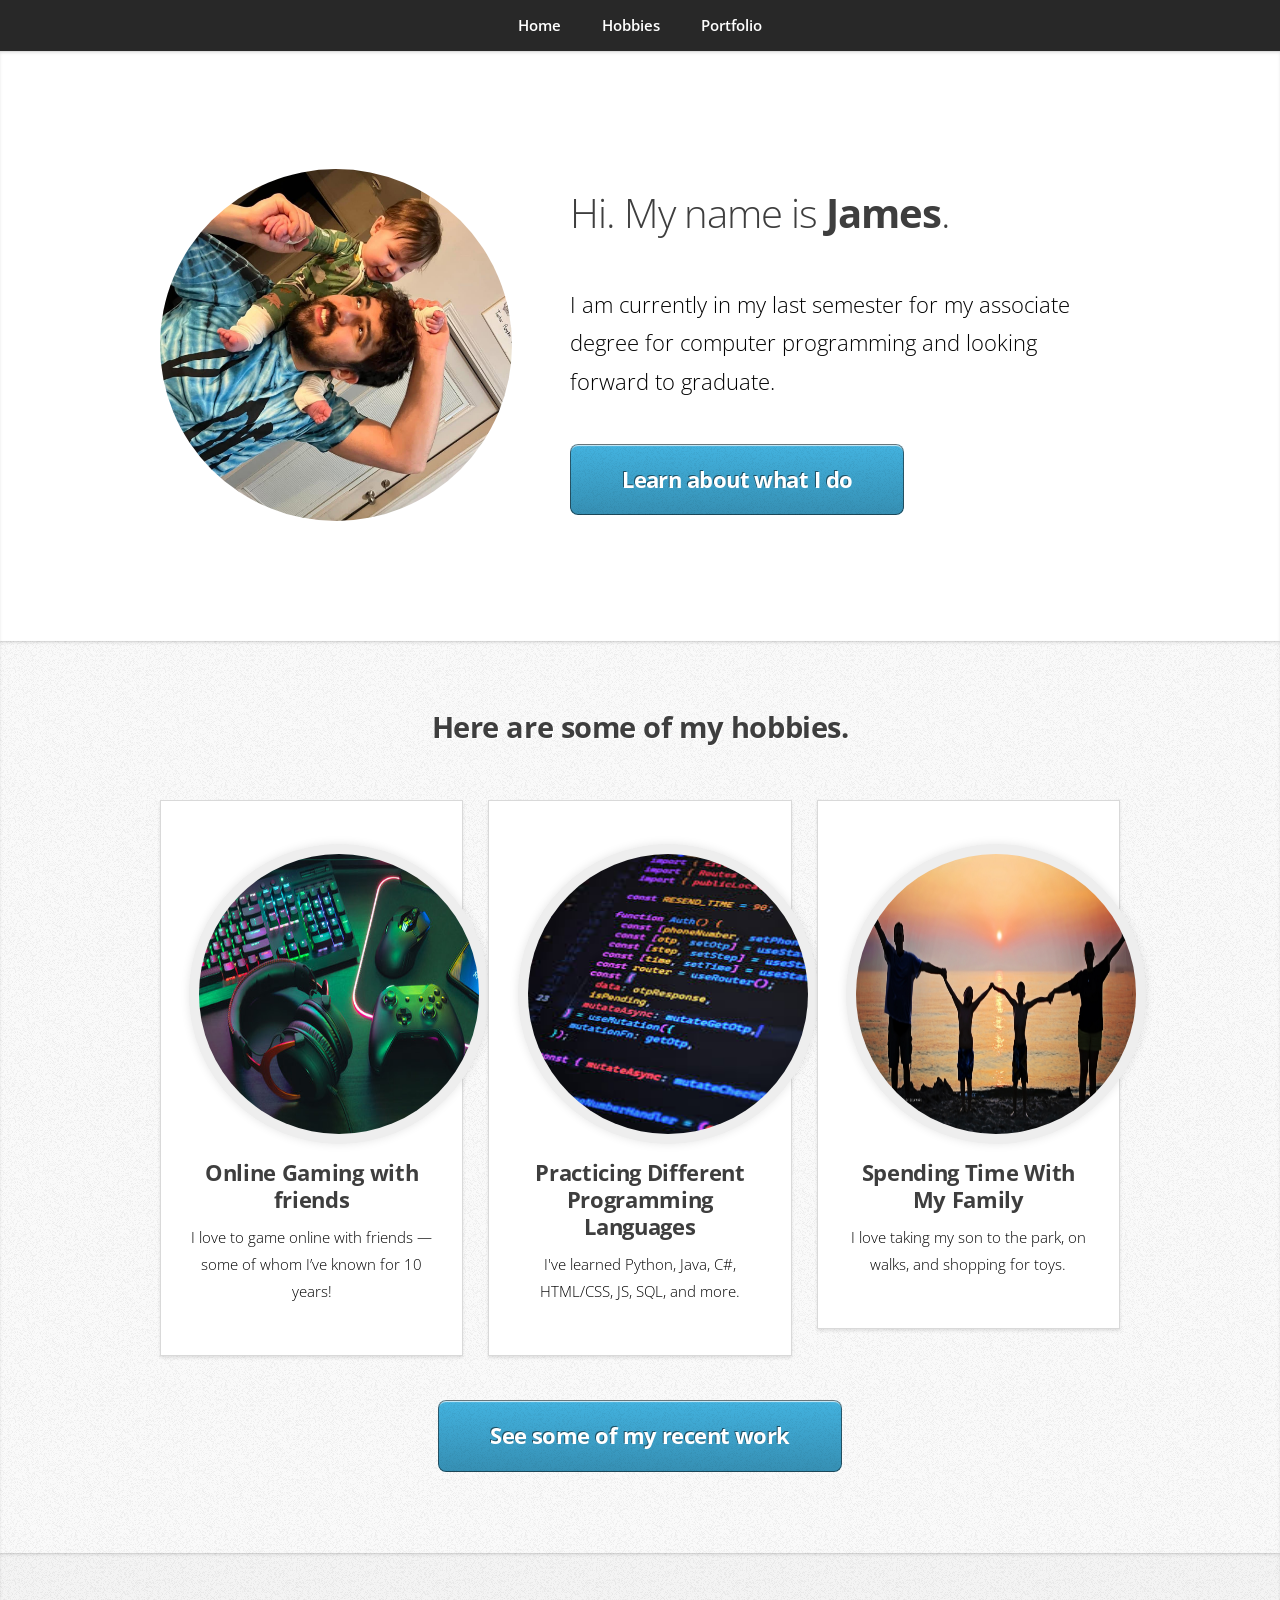
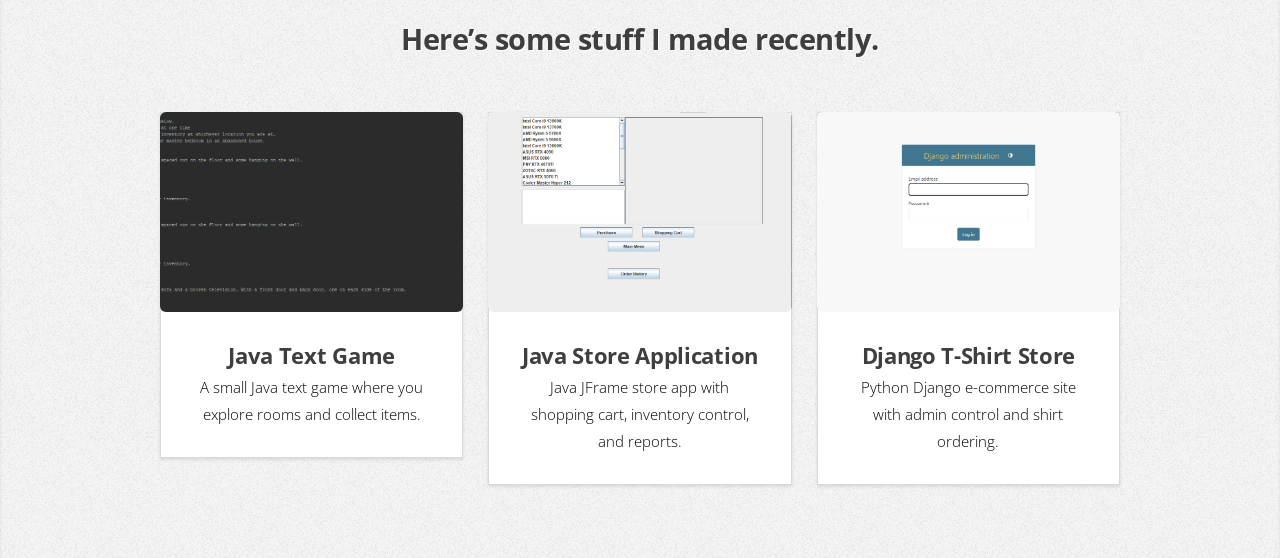
<file: index.html>
<!DOCTYPE HTML>
<html>
<head>
	<title>James Portfolio</title>
	<meta charset="utf-8" />
	<meta name="viewport" content="width=device-width, initial-scale=1, user-scalable=no" />
	<link rel="stylesheet" href="assets/css/main.css" />
</head>
<body class="is-preload">

	<!-- Nav -->
	<nav id="nav">
		<ul class="container">
			<li><a href="#top">Home</a></li>
			<li><a href="#work">Hobbies</a></li>
			<li><a href="#portfolio">Portfolio</a></li>
		</ul>
	</nav>

	<!-- Home -->
	<article id="top" class="wrapper style1">
		<div class="container">
			<div class="row">
				<div class="col-4 col-5-large col-12-medium">
					<span class="image fit"><img src="images/boogie.jpg" alt="" /></span>
				</div>
				<div class="col-8 col-7-large col-12-medium">
					<header>
						<h1>Hi. My name is <strong>James</strong>.</h1>
					</header>
					<p>I am currently in my last semester for my associate degree for computer programming and looking forward to graduate.</p>
					<a href="#work" class="button large scrolly">Learn about what I do</a>
				</div>
			</div>
		</div>
	</article>

	<!-- Hobbies -->
	<article id="work" class="wrapper style2">
		<div class="container">
			<header>
				<h2>Here are some of my hobbies.</h2>
			</header>
			<div class="row aln-center">
				<!-- Gaming -->
				<div class="col-4 col-6-medium col-12-small">
					<section class="box style1">
						<img src="images/gaming.jpg" alt="Gaming Icon" class="featured-icon" />
						<h3>Online Gaming with friends</h3>
						<p>I love to game online with friends — some of whom I’ve known for 10 years!</p>
					</section>
				</div>
				<!-- Coding -->
				<div class="col-4 col-6-medium col-12-small">
					<section class="box style1">
						<img src="images/coding.jpg" alt="Coding Icon" class="featured-icon" />
						<h3>Practicing Different Programming Languages</h3>
						<p>I've learned Python, Java, C#, HTML/CSS, JS, SQL, and more.</p>
					</section>
				</div>
				<!-- Family -->
				<div class="col-4 col-6-medium col-12-small">
					<section class="box style1">
						<img src="images/family.jpeg" alt="Family Icon" class="featured-icon" />
						<h3>Spending Time With My Family</h3>
						<p>I love taking my son to the park, on walks, and shopping for toys.</p>
					</section>
				</div>
			</div>
			<footer>
				<a href="#portfolio" class="button large scrolly">See some of my recent work</a>
			</footer>
		</div>
	</article>

	<!-- Portfolio -->
	<article id="portfolio" class="wrapper style3">
		<div class="container">
			<header>
				<h2>Here’s some stuff I made recently.</h2>
			</header>
			<div class="row">
				<!-- Java Game -->
				<div class="col-4 col-6-medium col-12-small">
					<article class="box style2">
						<a href="javaText.html" class="image featured"><img src="images/textjavagame.png" alt="" /></a>
						<h3><a href="javaText.html">Java Text Game</a></h3>
						<p>A small Java text game where you explore rooms and collect items.</p>
					</article>
				</div>
				<!-- Store App -->
				<div class="col-4 col-6-medium col-12-small">
					<article class="box style2">
						<a href="javaStore.html" class="image featured"><img src="images/storepage.png" alt="" /></a>
						<h3><a href="javaStore.html">Java Store Application</a></h3>
						<p>Java JFrame store app with shopping cart, inventory control, and reports.</p>
					</article>
				</div>
				<!-- Django T-Shirt Store -->
				<div class="col-4 col-6-medium col-12-small">
					<article class="box style2">
						<a href="pythonDjango.html" class="image featured"><img src="images/adminlogin.png" alt="" /></a>
						<h3><a href="pythonDjango.html">Django T-Shirt Store</a></h3>
						<p>Python Django e-commerce site with admin control and shirt ordering.</p>
					</article>
				</div>
			</div>
		</div>
	</article>

	<!-- Scripts -->
	<script src="assets/js/jquery.min.js"></script>
	<script src="assets/js/jquery.scrolly.min.js"></script>
	<script src="assets/js/browser.min.js"></script>
	<script src="assets/js/breakpoints.min.js"></script>
	<script src="assets/js/util.js"></script>
	<script src="assets/js/main.js"></script>

</body>
</html>
</file>
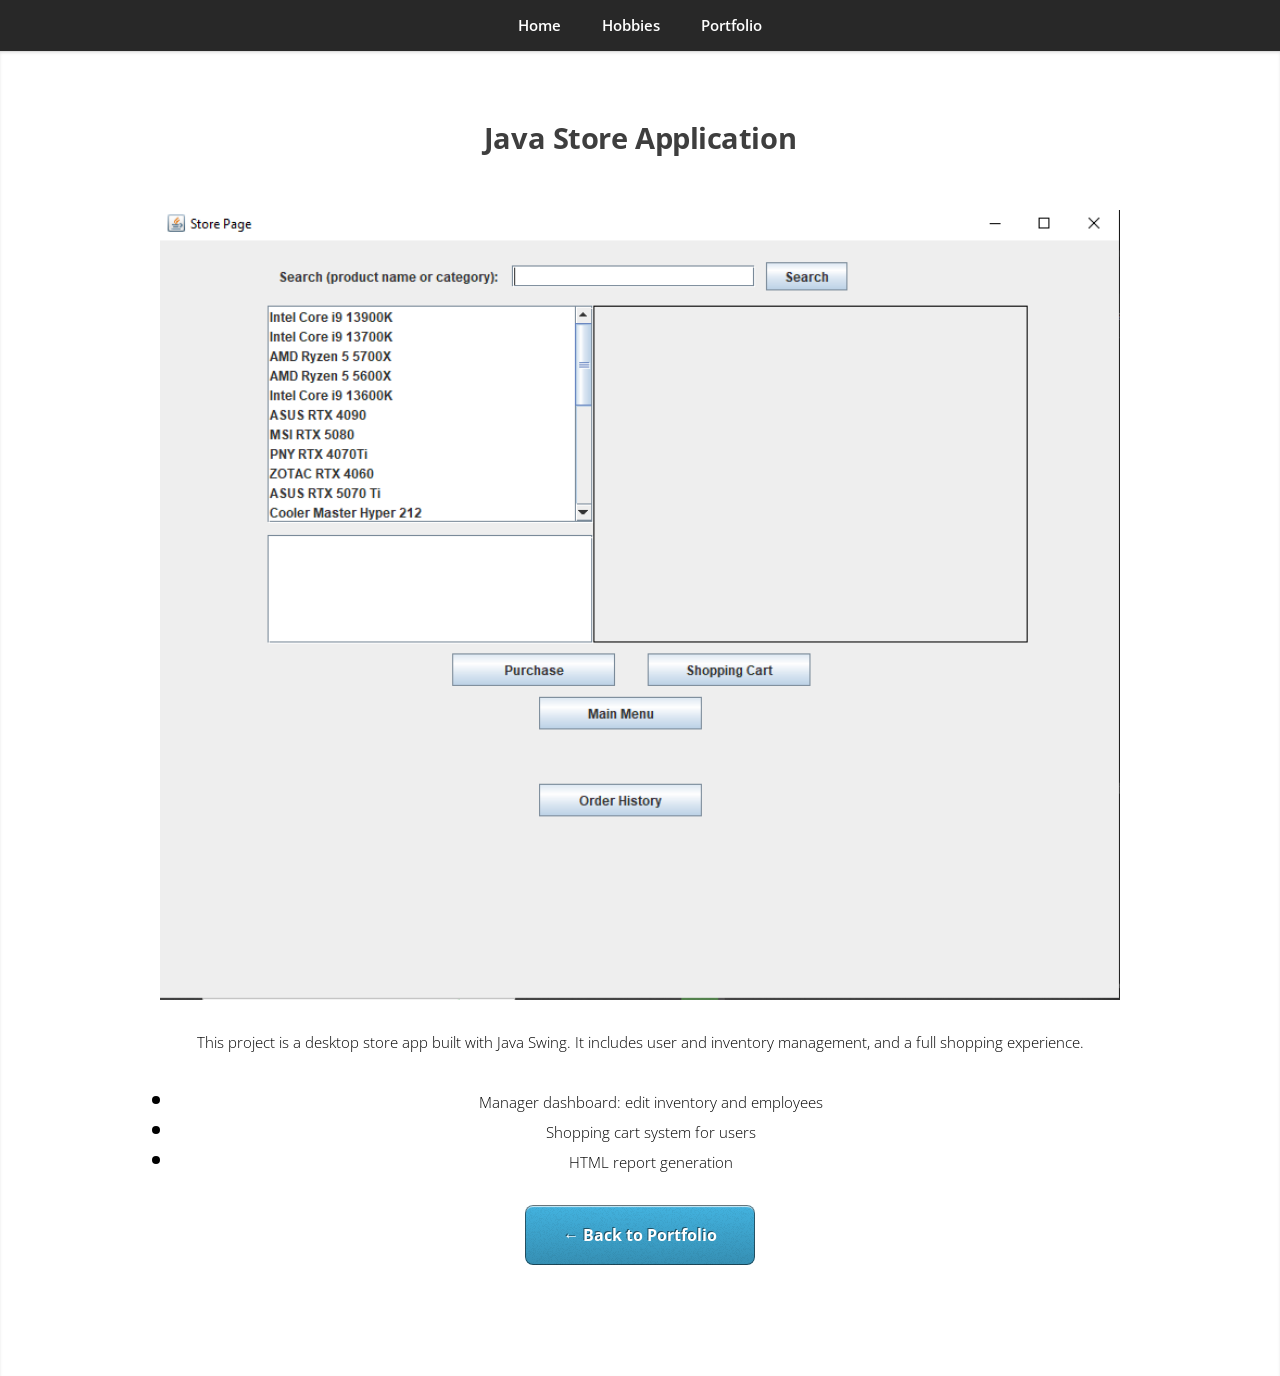
<file: javaStore.html>
<!DOCTYPE HTML>
<html>
<head>
	<title>Java Store Application</title>
	<meta charset="utf-8" />
	<meta name="viewport" content="width=device-width, initial-scale=1, user-scalable=no" />
	<link rel="stylesheet" href="assets/css/main.css" />
</head>
<body class="is-preload">

	<!-- Nav -->
	<nav id="nav">
		<ul class="container">
			<li><a href="index.html#top">Home</a></li>
			<li><a href="index.html#work">Hobbies</a></li>
			<li><a href="index.html#portfolio">Portfolio</a></li>
		</ul>
	</nav>

	<!-- Content -->
	<article class="wrapper style1">
		<div class="container">
			<header>
				<h2>Java Store Application</h2>
			</header>
			<img src="images/storepage.png" class="image featured" alt="Java Store App">
			<p>This project is a desktop store app built with Java Swing. It includes user and inventory management, and a full shopping experience.</p>
			<ul>
				<li>Manager dashboard: edit inventory and employees</li>
				<li>Shopping cart system for users</li>
				<li>HTML report generation</li>
			</ul>
			<p><a href="index.html#portfolio" class="button">← Back to Portfolio</a></p>
		</div>
	</article>

	<!-- Scripts -->
	<script src="assets/js/jquery.min.js"></script>
	<script src="assets/js/jquery.scrolly.min.js"></script>
	<script src="assets/js/browser.min.js"></script>
	<script src="assets/js/breakpoints.min.js"></script>
	<script src="assets/js/util.js"></script>
	<script src="assets/js/main.js"></script>

</body>
</html>
</file>
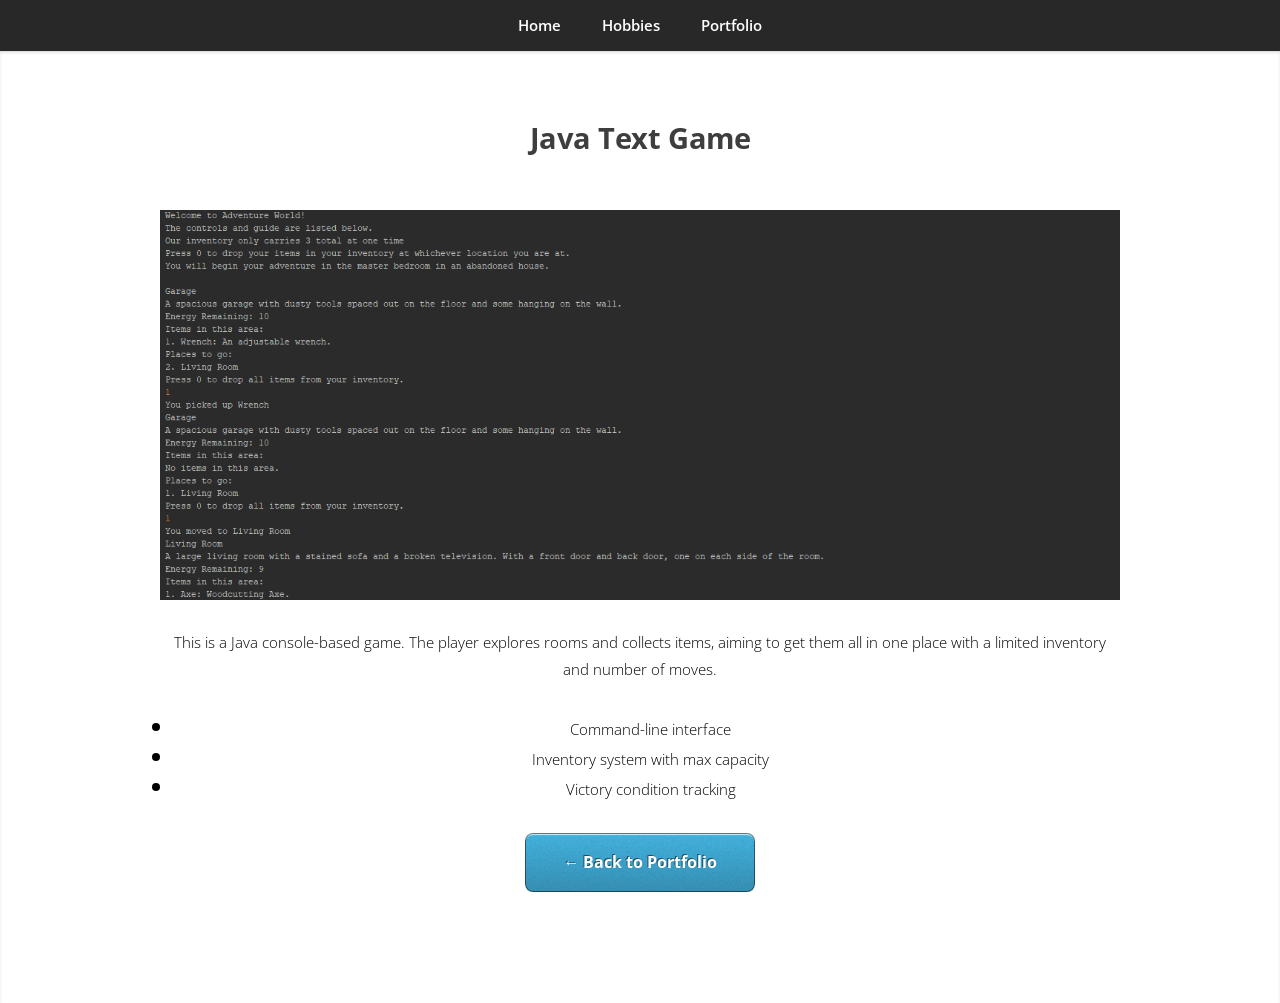
<file: javaText.html>
<!DOCTYPE HTML>
<html>
<head>
	<title>Java Text Game</title>
	<meta charset="utf-8" />
	<meta name="viewport" content="width=device-width, initial-scale=1, user-scalable=no" />
	<link rel="stylesheet" href="assets/css/main.css" />
</head>
<body class="is-preload">

	<!-- Nav -->
	<nav id="nav">
		<ul class="container">
			<li><a href="index.html#top">Home</a></li>
			<li><a href="index.html#work">Hobbies</a></li>
			<li><a href="index.html#portfolio">Portfolio</a></li>
		</ul>
	</nav>

	<!-- Content -->
	<article class="wrapper style1">
		<div class="container">
			<header>
				<h2>Java Text Game</h2>
			</header>
			<img src="images/textjavagame.png" class="image featured" alt="Java Text Game">
			<p>This is a Java console-based game. The player explores rooms and collects items, aiming to get them all in one place with a limited inventory and number of moves.</p>
			<ul>
				<li>Command-line interface</li>
				<li>Inventory system with max capacity</li>
				<li>Victory condition tracking</li>
			</ul>
			<p><a href="index.html#portfolio" class="button">← Back to Portfolio</a></p>
		</div>
	</article>

	<!-- Scripts -->
	<script src="assets/js/jquery.min.js"></script>
	<script src="assets/js/jquery.scrolly.min.js"></script>
	<script src="assets/js/browser.min.js"></script>
	<script src="assets/js/breakpoints.min.js"></script>
	<script src="assets/js/util.js"></script>
	<script src="assets/js/main.js"></script>

</body>
</html>
</file>
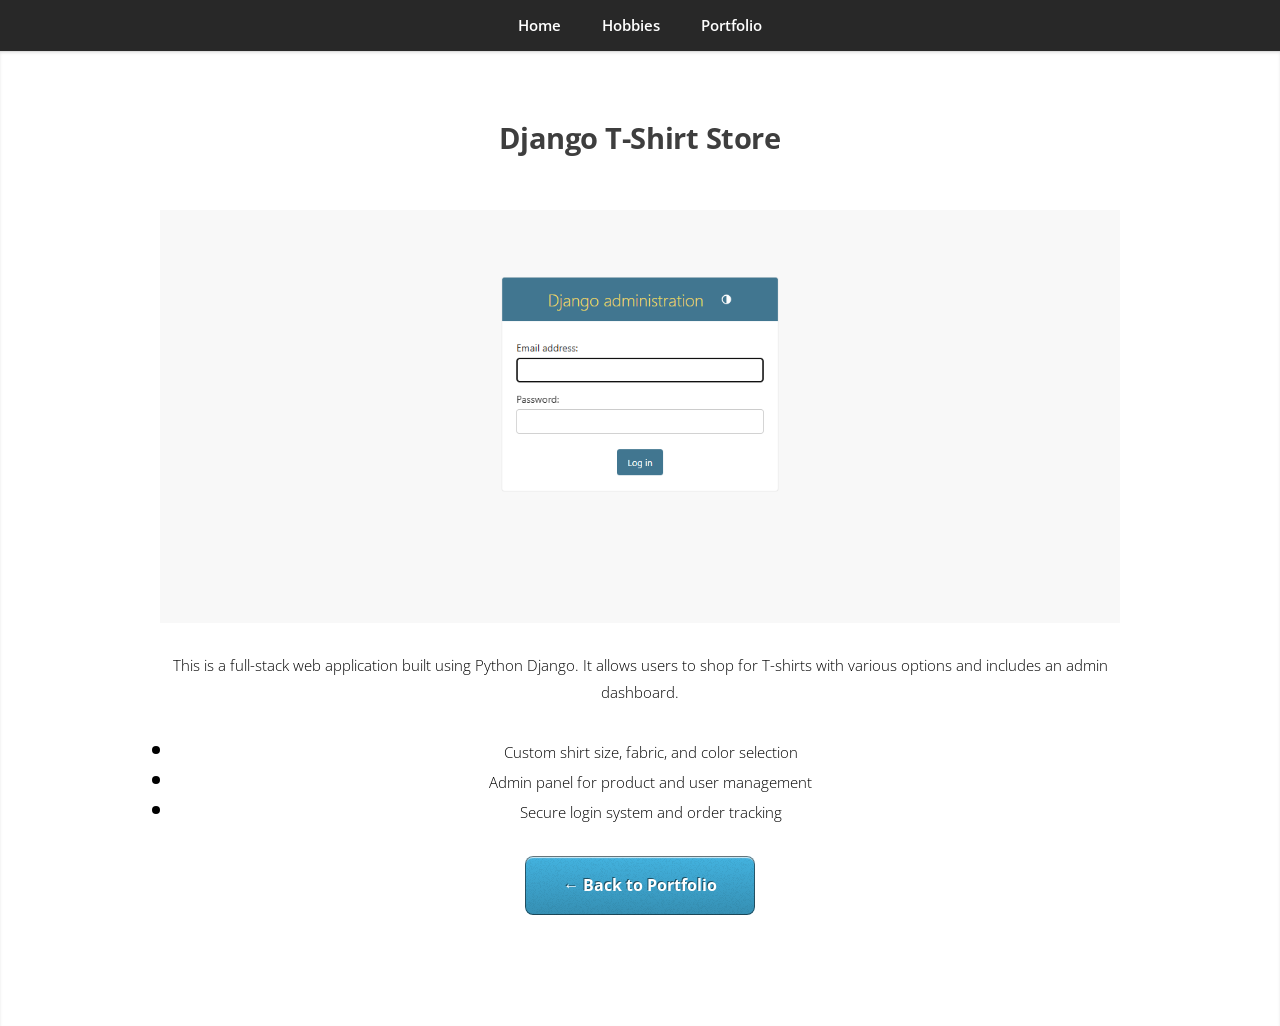
<file: pythonDjango.html>
<!DOCTYPE HTML>
<html>
<head>
	<title>Django T-Shirt Store</title>
	<meta charset="utf-8" />
	<meta name="viewport" content="width=device-width, initial-scale=1, user-scalable=no" />
	<link rel="stylesheet" href="assets/css/main.css" />
</head>
<body class="is-preload">

	<!-- Nav -->
	<nav id="nav">
		<ul class="container">
			<li><a href="index.html#top">Home</a></li>
			<li><a href="index.html#work">Hobbies</a></li>
			<li><a href="index.html#portfolio">Portfolio</a></li>
		</ul>
	</nav>

	<!-- Content -->
	<article class="wrapper style1">
		<div class="container">
			<header>
				<h2>Django T-Shirt Store</h2>
			</header>
			<img src="images/adminlogin.png" class="image featured" alt="Django Admin Login">
			<p>This is a full-stack web application built using Python Django. It allows users to shop for T-shirts with various options and includes an admin dashboard.</p>
			<ul>
				<li>Custom shirt size, fabric, and color selection</li>
				<li>Admin panel for product and user management</li>
				<li>Secure login system and order tracking</li>
			</ul>
			<p><a href="index.html#portfolio" class="button">← Back to Portfolio</a></p>
		</div>
	</article>

	<!-- Scripts -->
	<script src="assets/js/jquery.min.js"></script>
	<script src="assets/js/jquery.scrolly.min.js"></script>
	<script src="assets/js/browser.min.js"></script>
	<script src="assets/js/breakpoints.min.js"></script>
	<script src="assets/js/util.js"></script>
	<script src="assets/js/main.js"></script>

</body>
</html>
</file>
<file: assets/css/main.css>
@import url("https://fonts.googleapis.com/css?family=Open+Sans:300,300italic,600,600italic,700");
@import url("fontawesome-all.min.css");

/*
	Miniport by HTML5 UP
	html5up.net | @ajlkn
	Free for personal and commercial use under the CCA 3.0 license (html5up.net/license)
*/

p{
	color: black;
}

ul li {
  color: black;         
}


ul li::marker {
  color: black;
  font-size: 1.5em;
}

html, body, div, span, applet, object,
iframe, h1, h2, h3, h4, h5, h6, p, blockquote,
pre, a, abbr, acronym, address, big, cite,
code, del, dfn, em, img, ins, kbd, q, s, samp,
small, strike, strong, sub, sup, tt, var, b,
u, i, center, dl, dt, dd, ol, ul, li, fieldset,
form, label, legend, table, caption, tbody,
tfoot, thead, tr, th, td, article, aside,
canvas, details, embed, figure, figcaption,
footer, header, hgroup, menu, nav, output, ruby,
section, summary, time, mark, audio, video {
	margin: 0;
	padding: 0;
	border: 0;
	font-size: 100%;
	font: inherit;
	vertical-align: baseline;}

article, aside, details, figcaption, figure,
footer, header, hgroup, menu, nav, section {
	display: block;}

body {
	line-height: 1;
}

ol, ul {
	list-style: none;
}

blockquote, q {
	quotes: none;
}

	blockquote:before, blockquote:after, q:before, q:after {
		content: '';
		content: none;
	}

table {
	border-collapse: collapse;
	border-spacing: 0;
}

body {
	-webkit-text-size-adjust: none;
}

mark {
	background-color: transparent;
	color: inherit;
}

input::-moz-focus-inner {
	border: 0;
	padding: 0;
}

input, select, textarea {
	-moz-appearance: none;
	-webkit-appearance: none;
	-ms-appearance: none;
	appearance: none;
}

/* Basic */

	html {
		box-sizing: border-box;
	}

	*, *:before, *:after {
		box-sizing: inherit;
	}

	body {
		padding-top: 3.5em;
	}

		body.is-preload *, body.is-preload *:before, body.is-preload *:after {
			-moz-animation: none !important;
			-webkit-animation: none !important;
			-ms-animation: none !important;
			animation: none !important;
			-moz-transition: none !important;
			-webkit-transition: none !important;
			-ms-transition: none !important;
			transition: none !important;
		}

	body, input, textarea, select {
		font-family: 'Open Sans', sans-serif;
		line-height: 1.85em;
		color: #888;
		font-weight: 300;
		font-size: 13pt;
	}

	a {
		-moz-transition: color .2s ease-in-out;
		-webkit-transition: color .2s ease-in-out;
		-ms-transition: color .2s ease-in-out;
		transition: color .2s ease-in-out;
		color: #43B3E0;
		text-decoration: underline;
	}

		a:hover {
			color: #43bff0 !important;
		}

		a img {
			border: 0;
		}

	b, strong {
		font-weight: 600;
		color: #3e3e3e;
	}

	i, em {
		font-style: italic;
	}

	sub {
		position: relative;
		top: 0.5em;
		font-size: 0.8em;
	}

	sup {
		position: relative;
		top: -0.5em;
		font-size: 0.8em;
	}

	blockquote {
		border-left: solid 0.75em #eee;
		padding: 1em 0 1em 1.5em;
		font-style: italic;
	}

	h1, h2, h3, h4, h5, h6 {
		color: #3e3e3e;
		margin: 0 0 0.75em 0;
	}

	h1 a, h2 a, h3 a, h4 a, h5 a, h6 a {
		text-decoration: none;
		color: inherit;
	}

	h2, h3, h4, h5, h6 {
		font-weight: 700;
	}

	h1 {
		font-size: 2.75em;
		letter-spacing: -0.025em;
		font-weight: 300;
	}

		h1 strong {
			font-weight: 700;
		}

	h2 {
		font-size: 2em;
		letter-spacing: -0.015em;
	}

	h3 {
		font-size: 1.5em;
		letter-spacing: -0.015em;
	}

	em, i {
		font-style: italic;
	}

	br.clear {
		clear: both;
	}

	hr {
		border: 0;
		border-top: solid 1px #444;
		border-top-color: rgba(0, 0, 0, 0.35);
		box-shadow: 0px 1px 0px 0px rgba(255, 255, 255, 0.1);
		height: 1px;
		margin: 3em 0;
	}

	p, ul, ol, dl, table {
		margin-bottom: 2em;
	}

	header {
		margin: 0 0 3em 0;
		
	}

		header > p {
			font-size: 1.25em;
			margin: 0;
		}

	

	footer {
		margin: 3em 0 0 0;
	}

		footer > p {
			font-size: 1.25em;
		}

/* Container */

	.container {
		margin: 0 auto;
		max-width: calc(100% - 50px);
		width: 1200px;
	}

		.container.medium {
			width: 900px;
		}

		@media screen and (max-width: 1680px) {

			.container {
				width: 1200px;
			}

				.container.medium {
					width: 900px;
				}

		}

		@media screen and (max-width: 1280px) {

			.container {
				width: 960px;
			}

				.container.medium {
					width: 720px;
				}

		}

		@media screen and (max-width: 980px) {

			.container {
				width: 100%;
			}

				.container.medium {
					width: 75%;
				}

		}

		@media screen and (max-width: 736px) {

			.container {
				width: 100%;
				max-width: calc(100% - 30px);
			}

				.container.medium {
					width: 100%;
				}

		}

/* Row */

	.row {
		display: flex;
		flex-wrap: wrap;
		box-sizing: border-box;
		align-items: stretch;
	}

		.row > * {
			box-sizing: border-box;
		}

		.row.gtr-uniform > * > :last-child {
			margin-bottom: 0;
		}

		.row.aln-left {
			justify-content: flex-start;
		}

		.row.aln-center {
			justify-content: center;
		}

		.row.aln-right {
			justify-content: flex-end;
		}

		.row.aln-top {
			align-items: flex-start;
		}

		.row.aln-middle {
			align-items: center;
		}

		.row.aln-bottom {
			align-items: flex-end;
		}

		.row > .imp {
			order: -1;
		}

		.row > .col-1 {
			width: 8.33333%;
		}

		.row > .off-1 {
			margin-left: 8.33333%;
		}

		.row > .col-2 {
			width: 16.66667%;
		}

		.row > .off-2 {
			margin-left: 16.66667%;
		}

		.row > .col-3 {
			width: 25%;
		}

		.row > .off-3 {
			margin-left: 25%;
		}

		.row > .col-4 {
			width: 33.33333%;
		}

		.row > .off-4 {
			margin-left: 33.33333%;
		}

		.row > .col-5 {
			width: 41.66667%;
		}

		.row > .off-5 {
			margin-left: 41.66667%;
		}

		.row > .col-6 {
			width: 50%;
		}

		.row > .off-6 {
			margin-left: 50%;
		}

		.row > .col-7 {
			width: 58.33333%;
		}

		.row > .off-7 {
			margin-left: 58.33333%;
		}

		.row > .col-8 {
			width: 66.66667%;
		}

		.row > .off-8 {
			margin-left: 66.66667%;
		}

		.row > .col-9 {
			width: 75%;
		}

		.row > .off-9 {
			margin-left: 75%;
		}

		.row > .col-10 {
			width: 83.33333%;
		}

		.row > .off-10 {
			margin-left: 83.33333%;
		}

		.row > .col-11 {
			width: 91.66667%;
		}

		.row > .off-11 {
			margin-left: 91.66667%;
		}

		.row > .col-12 {
			width: 100%;
		}

		.row > .off-12 {
			margin-left: 100%;
		}

		.row.gtr-0 {
			margin-top: 0px;
			margin-left: 0px;
		}

			.row.gtr-0 > * {
				padding: 0px 0 0 0px;
			}

			.row.gtr-0.gtr-uniform {
				margin-top: 0px;
			}

				.row.gtr-0.gtr-uniform > * {
					padding-top: 0px;
				}

		.row.gtr-25 {
			margin-top: -6.25px;
			margin-left: -6.25px;
		}

			.row.gtr-25 > * {
				padding: 6.25px 0 0 6.25px;
			}

			.row.gtr-25.gtr-uniform {
				margin-top: -6.25px;
			}

				.row.gtr-25.gtr-uniform > * {
					padding-top: 6.25px;
				}

		.row.gtr-50 {
			margin-top: -12.5px;
			margin-left: -12.5px;
		}

			.row.gtr-50 > * {
				padding: 12.5px 0 0 12.5px;
			}

			.row.gtr-50.gtr-uniform {
				margin-top: -12.5px;
			}

				.row.gtr-50.gtr-uniform > * {
					padding-top: 12.5px;
				}

		.row {
			margin-top: -25px;
			margin-left: -25px;
		}

			.row > * {
				padding: 25px 0 0 25px;
			}

			.row.gtr-uniform {
				margin-top: -25px;
			}

				.row.gtr-uniform > * {
					padding-top: 25px;
				}

		.row.gtr-150 {
			margin-top: -37.5px;
			margin-left: -37.5px;
		}

			.row.gtr-150 > * {
				padding: 37.5px 0 0 37.5px;
			}

			.row.gtr-150.gtr-uniform {
				margin-top: -37.5px;
			}

				.row.gtr-150.gtr-uniform > * {
					padding-top: 37.5px;
				}

		.row.gtr-200 {
			margin-top: -50px;
			margin-left: -50px;
		}

			.row.gtr-200 > * {
				padding: 50px 0 0 50px;
			}

			.row.gtr-200.gtr-uniform {
				margin-top: -50px;
			}

				.row.gtr-200.gtr-uniform > * {
					padding-top: 50px;
				}

		@media screen and (max-width: 1680px) {

			.row {
				display: flex;
				flex-wrap: wrap;
				box-sizing: border-box;
				align-items: stretch;
			}

				.row > * {
					box-sizing: border-box;
				}

				.row.gtr-uniform > * > :last-child {
					margin-bottom: 0;
				}

				.row.aln-left {
					justify-content: flex-start;
				}

				.row.aln-center {
					justify-content: center;
				}

				.row.aln-right {
					justify-content: flex-end;
				}

				.row.aln-top {
					align-items: flex-start;
				}

				.row.aln-middle {
					align-items: center;
				}

				.row.aln-bottom {
					align-items: flex-end;
				}

				.row > .imp-xlarge {
					order: -1;
				}

				.row > .col-1-xlarge {
					width: 8.33333%;
				}

				.row > .off-1-xlarge {
					margin-left: 8.33333%;
				}

				.row > .col-2-xlarge {
					width: 16.66667%;
				}

				.row > .off-2-xlarge {
					margin-left: 16.66667%;
				}

				.row > .col-3-xlarge {
					width: 25%;
				}

				.row > .off-3-xlarge {
					margin-left: 25%;
				}

				.row > .col-4-xlarge {
					width: 33.33333%;
				}

				.row > .off-4-xlarge {
					margin-left: 33.33333%;
				}

				.row > .col-5-xlarge {
					width: 41.66667%;
				}

				.row > .off-5-xlarge {
					margin-left: 41.66667%;
				}

				.row > .col-6-xlarge {
					width: 50%;
				}

				.row > .off-6-xlarge {
					margin-left: 50%;
				}

				.row > .col-7-xlarge {
					width: 58.33333%;
				}

				.row > .off-7-xlarge {
					margin-left: 58.33333%;
				}

				.row > .col-8-xlarge {
					width: 66.66667%;
				}

				.row > .off-8-xlarge {
					margin-left: 66.66667%;
				}

				.row > .col-9-xlarge {
					width: 75%;
				}

				.row > .off-9-xlarge {
					margin-left: 75%;
				}

				.row > .col-10-xlarge {
					width: 83.33333%;
				}

				.row > .off-10-xlarge {
					margin-left: 83.33333%;
				}

				.row > .col-11-xlarge {
					width: 91.66667%;
				}

				.row > .off-11-xlarge {
					margin-left: 91.66667%;
				}

				.row > .col-12-xlarge {
					width: 100%;
				}

				.row > .off-12-xlarge {
					margin-left: 100%;
				}

				.row.gtr-0 {
					margin-top: 0px;
					margin-left: 0px;
				}

					.row.gtr-0 > * {
						padding: 0px 0 0 0px;
					}

					.row.gtr-0.gtr-uniform {
						margin-top: 0px;
					}

						.row.gtr-0.gtr-uniform > * {
							padding-top: 0px;
						}

				.row.gtr-25 {
					margin-top: -6.25px;
					margin-left: -6.25px;
				}

					.row.gtr-25 > * {
						padding: 6.25px 0 0 6.25px;
					}

					.row.gtr-25.gtr-uniform {
						margin-top: -6.25px;
					}

						.row.gtr-25.gtr-uniform > * {
							padding-top: 6.25px;
						}

				.row.gtr-50 {
					margin-top: -12.5px;
					margin-left: -12.5px;
				}

					.row.gtr-50 > * {
						padding: 12.5px 0 0 12.5px;
					}

					.row.gtr-50.gtr-uniform {
						margin-top: -12.5px;
					}

						.row.gtr-50.gtr-uniform > * {
							padding-top: 12.5px;
						}

				.row {
					margin-top: -25px;
					margin-left: -25px;
				}

					.row > * {
						padding: 25px 0 0 25px;
					}

					.row.gtr-uniform {
						margin-top: -25px;
					}

						.row.gtr-uniform > * {
							padding-top: 25px;
						}

				.row.gtr-150 {
					margin-top: -37.5px;
					margin-left: -37.5px;
				}

					.row.gtr-150 > * {
						padding: 37.5px 0 0 37.5px;
					}

					.row.gtr-150.gtr-uniform {
						margin-top: -37.5px;
					}

						.row.gtr-150.gtr-uniform > * {
							padding-top: 37.5px;
						}

				.row.gtr-200 {
					margin-top: -50px;
					margin-left: -50px;
				}

					.row.gtr-200 > * {
						padding: 50px 0 0 50px;
					}

					.row.gtr-200.gtr-uniform {
						margin-top: -50px;
					}

						.row.gtr-200.gtr-uniform > * {
							padding-top: 50px;
						}

		}

		@media screen and (max-width: 1280px) {

			.row {
				display: flex;
				flex-wrap: wrap;
				box-sizing: border-box;
				align-items: stretch;
			}

				.row > * {
					box-sizing: border-box;
				}

				.row.gtr-uniform > * > :last-child {
					margin-bottom: 0;
				}

				.row.aln-left {
					justify-content: flex-start;
				}

				.row.aln-center {
					justify-content: center;
				}

				.row.aln-right {
					justify-content: flex-end;
				}

				.row.aln-top {
					align-items: flex-start;
				}

				.row.aln-middle {
					align-items: center;
				}

				.row.aln-bottom {
					align-items: flex-end;
				}

				.row > .imp-large {
					order: -1;
				}

				.row > .col-1-large {
					width: 8.33333%;
				}

				.row > .off-1-large {
					margin-left: 8.33333%;
				}

				.row > .col-2-large {
					width: 16.66667%;
				}

				.row > .off-2-large {
					margin-left: 16.66667%;
				}

				.row > .col-3-large {
					width: 25%;
				}

				.row > .off-3-large {
					margin-left: 25%;
				}

				.row > .col-4-large {
					width: 33.33333%;
				}

				.row > .off-4-large {
					margin-left: 33.33333%;
				}

				.row > .col-5-large {
					width: 41.66667%;
				}

				.row > .off-5-large {
					margin-left: 41.66667%;
				}

				.row > .col-6-large {
					width: 50%;
				}

				.row > .off-6-large {
					margin-left: 50%;
				}

				.row > .col-7-large {
					width: 58.33333%;
				}

				.row > .off-7-large {
					margin-left: 58.33333%;
				}

				.row > .col-8-large {
					width: 66.66667%;
				}

				.row > .off-8-large {
					margin-left: 66.66667%;
				}

				.row > .col-9-large {
					width: 75%;
				}

				.row > .off-9-large {
					margin-left: 75%;
				}

				.row > .col-10-large {
					width: 83.33333%;
				}

				.row > .off-10-large {
					margin-left: 83.33333%;
				}

				.row > .col-11-large {
					width: 91.66667%;
				}

				.row > .off-11-large {
					margin-left: 91.66667%;
				}

				.row > .col-12-large {
					width: 100%;
				}

				.row > .off-12-large {
					margin-left: 100%;
				}

				.row.gtr-0 {
					margin-top: 0px;
					margin-left: 0px;
				}

					.row.gtr-0 > * {
						padding: 0px 0 0 0px;
					}

					.row.gtr-0.gtr-uniform {
						margin-top: 0px;
					}

						.row.gtr-0.gtr-uniform > * {
							padding-top: 0px;
						}

				.row.gtr-25 {
					margin-top: -6.25px;
					margin-left: -6.25px;
				}

					.row.gtr-25 > * {
						padding: 6.25px 0 0 6.25px;
					}

					.row.gtr-25.gtr-uniform {
						margin-top: -6.25px;
					}

						.row.gtr-25.gtr-uniform > * {
							padding-top: 6.25px;
						}

				.row.gtr-50 {
					margin-top: -12.5px;
					margin-left: -12.5px;
				}

					.row.gtr-50 > * {
						padding: 12.5px 0 0 12.5px;
					}

					.row.gtr-50.gtr-uniform {
						margin-top: -12.5px;
					}

						.row.gtr-50.gtr-uniform > * {
							padding-top: 12.5px;
						}

				.row {
					margin-top: -25px;
					margin-left: -25px;
				}

					.row > * {
						padding: 25px 0 0 25px;
					}

					.row.gtr-uniform {
						margin-top: -25px;
					}

						.row.gtr-uniform > * {
							padding-top: 25px;
						}

				.row.gtr-150 {
					margin-top: -37.5px;
					margin-left: -37.5px;
				}

					.row.gtr-150 > * {
						padding: 37.5px 0 0 37.5px;
					}

					.row.gtr-150.gtr-uniform {
						margin-top: -37.5px;
					}

						.row.gtr-150.gtr-uniform > * {
							padding-top: 37.5px;
						}

				.row.gtr-200 {
					margin-top: -50px;
					margin-left: -50px;
				}

					.row.gtr-200 > * {
						padding: 50px 0 0 50px;
					}

					.row.gtr-200.gtr-uniform {
						margin-top: -50px;
					}

						.row.gtr-200.gtr-uniform > * {
							padding-top: 50px;
						}

		}

		@media screen and (max-width: 980px) {

			.row {
				display: flex;
				flex-wrap: wrap;
				box-sizing: border-box;
				align-items: stretch;
			}

				.row > * {
					box-sizing: border-box;
				}

				.row.gtr-uniform > * > :last-child {
					margin-bottom: 0;
				}

				.row.aln-left {
					justify-content: flex-start;
				}

				.row.aln-center {
					justify-content: center;
				}

				.row.aln-right {
					justify-content: flex-end;
				}

				.row.aln-top {
					align-items: flex-start;
				}

				.row.aln-middle {
					align-items: center;
				}

				.row.aln-bottom {
					align-items: flex-end;
				}

				.row > .imp-medium {
					order: -1;
				}

				.row > .col-1-medium {
					width: 8.33333%;
				}

				.row > .off-1-medium {
					margin-left: 8.33333%;
				}

				.row > .col-2-medium {
					width: 16.66667%;
				}

				.row > .off-2-medium {
					margin-left: 16.66667%;
				}

				.row > .col-3-medium {
					width: 25%;
				}

				.row > .off-3-medium {
					margin-left: 25%;
				}

				.row > .col-4-medium {
					width: 33.33333%;
				}

				.row > .off-4-medium {
					margin-left: 33.33333%;
				}

				.row > .col-5-medium {
					width: 41.66667%;
				}

				.row > .off-5-medium {
					margin-left: 41.66667%;
				}

				.row > .col-6-medium {
					width: 50%;
				}

				.row > .off-6-medium {
					margin-left: 50%;
				}

				.row > .col-7-medium {
					width: 58.33333%;
				}

				.row > .off-7-medium {
					margin-left: 58.33333%;
				}

				.row > .col-8-medium {
					width: 66.66667%;
				}

				.row > .off-8-medium {
					margin-left: 66.66667%;
				}

				.row > .col-9-medium {
					width: 75%;
				}

				.row > .off-9-medium {
					margin-left: 75%;
				}

				.row > .col-10-medium {
					width: 83.33333%;
				}

				.row > .off-10-medium {
					margin-left: 83.33333%;
				}

				.row > .col-11-medium {
					width: 91.66667%;
				}

				.row > .off-11-medium {
					margin-left: 91.66667%;
				}

				.row > .col-12-medium {
					width: 100%;
				}

				.row > .off-12-medium {
					margin-left: 100%;
				}

				.row.gtr-0 {
					margin-top: 0px;
					margin-left: 0px;
				}

					.row.gtr-0 > * {
						padding: 0px 0 0 0px;
					}

					.row.gtr-0.gtr-uniform {
						margin-top: 0px;
					}

						.row.gtr-0.gtr-uniform > * {
							padding-top: 0px;
						}

				.row.gtr-25 {
					margin-top: -6.25px;
					margin-left: -6.25px;
				}

					.row.gtr-25 > * {
						padding: 6.25px 0 0 6.25px;
					}

					.row.gtr-25.gtr-uniform {
						margin-top: -6.25px;
					}

						.row.gtr-25.gtr-uniform > * {
							padding-top: 6.25px;
						}

				.row.gtr-50 {
					margin-top: -12.5px;
					margin-left: -12.5px;
				}

					.row.gtr-50 > * {
						padding: 12.5px 0 0 12.5px;
					}

					.row.gtr-50.gtr-uniform {
						margin-top: -12.5px;
					}

						.row.gtr-50.gtr-uniform > * {
							padding-top: 12.5px;
						}

				.row {
					margin-top: -25px;
					margin-left: -25px;
				}

					.row > * {
						padding: 25px 0 0 25px;
					}

					.row.gtr-uniform {
						margin-top: -25px;
					}

						.row.gtr-uniform > * {
							padding-top: 25px;
						}

				.row.gtr-150 {
					margin-top: -37.5px;
					margin-left: -37.5px;
				}

					.row.gtr-150 > * {
						padding: 37.5px 0 0 37.5px;
					}

					.row.gtr-150.gtr-uniform {
						margin-top: -37.5px;
					}

						.row.gtr-150.gtr-uniform > * {
							padding-top: 37.5px;
						}

				.row.gtr-200 {
					margin-top: -50px;
					margin-left: -50px;
				}

					.row.gtr-200 > * {
						padding: 50px 0 0 50px;
					}

					.row.gtr-200.gtr-uniform {
						margin-top: -50px;
					}

						.row.gtr-200.gtr-uniform > * {
							padding-top: 50px;
						}

		}

		@media screen and (max-width: 736px) {

			.row {
				display: flex;
				flex-wrap: wrap;
				box-sizing: border-box;
				align-items: stretch;
			}

				.row > * {
					box-sizing: border-box;
				}

				.row.gtr-uniform > * > :last-child {
					margin-bottom: 0;
				}

				.row.aln-left {
					justify-content: flex-start;
				}

				.row.aln-center {
					justify-content: center;
				}

				.row.aln-right {
					justify-content: flex-end;
				}

				.row.aln-top {
					align-items: flex-start;
				}

				.row.aln-middle {
					align-items: center;
				}

				.row.aln-bottom {
					align-items: flex-end;
				}

				.row > .imp-small {
					order: -1;
				}

				.row > .col-1-small {
					width: 8.33333%;
				}

				.row > .off-1-small {
					margin-left: 8.33333%;
				}

				.row > .col-2-small {
					width: 16.66667%;
				}

				.row > .off-2-small {
					margin-left: 16.66667%;
				}

				.row > .col-3-small {
					width: 25%;
				}

				.row > .off-3-small {
					margin-left: 25%;
				}

				.row > .col-4-small {
					width: 33.33333%;
				}

				.row > .off-4-small {
					margin-left: 33.33333%;
				}

				.row > .col-5-small {
					width: 41.66667%;
				}

				.row > .off-5-small {
					margin-left: 41.66667%;
				}

				.row > .col-6-small {
					width: 50%;
				}

				.row > .off-6-small {
					margin-left: 50%;
				}

				.row > .col-7-small {
					width: 58.33333%;
				}

				.row > .off-7-small {
					margin-left: 58.33333%;
				}

				.row > .col-8-small {
					width: 66.66667%;
				}

				.row > .off-8-small {
					margin-left: 66.66667%;
				}

				.row > .col-9-small {
					width: 75%;
				}

				.row > .off-9-small {
					margin-left: 75%;
				}

				.row > .col-10-small {
					width: 83.33333%;
				}

				.row > .off-10-small {
					margin-left: 83.33333%;
				}

				.row > .col-11-small {
					width: 91.66667%;
				}

				.row > .off-11-small {
					margin-left: 91.66667%;
				}

				.row > .col-12-small {
					width: 100%;
				}

				.row > .off-12-small {
					margin-left: 100%;
				}

				.row.gtr-0 {
					margin-top: 0px;
					margin-left: 0px;
				}

					.row.gtr-0 > * {
						padding: 0px 0 0 0px;
					}

					.row.gtr-0.gtr-uniform {
						margin-top: 0px;
					}

						.row.gtr-0.gtr-uniform > * {
							padding-top: 0px;
						}

				.row.gtr-25 {
					margin-top: -3.75px;
					margin-left: -3.75px;
				}

					.row.gtr-25 > * {
						padding: 3.75px 0 0 3.75px;
					}

					.row.gtr-25.gtr-uniform {
						margin-top: -3.75px;
					}

						.row.gtr-25.gtr-uniform > * {
							padding-top: 3.75px;
						}

				.row.gtr-50 {
					margin-top: -7.5px;
					margin-left: -7.5px;
				}

					.row.gtr-50 > * {
						padding: 7.5px 0 0 7.5px;
					}

					.row.gtr-50.gtr-uniform {
						margin-top: -7.5px;
					}

						.row.gtr-50.gtr-uniform > * {
							padding-top: 7.5px;
						}

				.row {
					margin-top: -15px;
					margin-left: -15px;
				}

					.row > * {
						padding: 15px 0 0 15px;
					}

					.row.gtr-uniform {
						margin-top: -15px;
					}

						.row.gtr-uniform > * {
							padding-top: 15px;
						}

				.row.gtr-150 {
					margin-top: -22.5px;
					margin-left: -22.5px;
				}

					.row.gtr-150 > * {
						padding: 22.5px 0 0 22.5px;
					}

					.row.gtr-150.gtr-uniform {
						margin-top: -22.5px;
					}

						.row.gtr-150.gtr-uniform > * {
							padding-top: 22.5px;
						}

				.row.gtr-200 {
					margin-top: -30px;
					margin-left: -30px;
				}

					.row.gtr-200 > * {
						padding: 30px 0 0 30px;
					}

					.row.gtr-200.gtr-uniform {
						margin-top: -30px;
					}

						.row.gtr-200.gtr-uniform > * {
							padding-top: 30px;
						}

		}

/* Form */

	form label {
		color: #3e3e3e;
		font-weight: 700;
		display: block;
		margin: 0 0 0.5em 0;
	}

	form input[type=text],
	form input[type=email],
	form input[type=password],
	form select,
	form textarea {
		-moz-transition: background .2s ease-in-out, box-shadow .2s ease-in-out;
		-webkit-transition: background .2s ease-in-out, box-shadow .2s ease-in-out;
		-ms-transition: background .2s ease-in-out, box-shadow .2s ease-in-out;
		transition: background .2s ease-in-out, box-shadow .2s ease-in-out;
		-webkit-appearance: none;
		display: block;
		border: 0;
		padding: 0.75em;
		font-size: 1em;
		border-radius: 8px;
		border: solid 1px #ddd;
		background: #fff;
		color: #bbb;
		box-shadow: inset 0px 2px 3px 1px rgba(0, 0, 0, 0.05), 0px 1px 0px 0px rgba(255, 255, 255, 0.025);
		width: 100%;
	}

		form input[type=text]:focus,
		form input[type=email]:focus,
		form input[type=password]:focus,
		form select:focus,
		form textarea:focus {
			background: #fafafa;
			box-shadow: inset 0px 2px 5px 0px rgba(0, 0, 0, 0.05), 0px 1px 0px 0px rgba(255, 255, 255, 0.025), inset 0px 0px 2px 1px #43bff0;
		}

	form textarea {
		height: 15em;
	}

	form .actions:last-child {
		margin-bottom: 0;
	}

	form ::-webkit-input-placeholder {
		color: #555 !important;
	}

	form :-moz-placeholder {
		color: #555 !important;
	}

	form ::-moz-placeholder {
		color: #555 !important;
	}

	form :-ms-input-placeholder {
		color: #555 !important;
	}

	form ::-moz-focus-inner {
		border: 0;
	}

/* Tables */

	table {
		width: 100%;
	}

		table.default {
			width: 100%;
		}

			table.default tr {
				border-top: solid 1px #eee;
			}

				table.default tr:first-child {
					border-top: 0;
				}

			table.default td {
				padding: 0.5em 1em 0.5em 1em;
			}

			table.default th {
				text-align: left;
				padding: 0.5em 1em 0.5em 1em;
				font-weight: 600;
				margin: 0 0 1em 0;
			}

			table.default thead {
				background: #4f4f4f;
				color: #fff;
			}

/* Section/Article */

	section, article {
		margin-bottom: 3em;
	}

	section > :last-child,
	article > :last-child,
	section:last-child,
	article:last-child {
		margin-bottom: 0;
	}

/* Image */

	.image {
		display: inline-block;
		position: relative;
	}

		.image img {
			display: block;
			width: 100%;
		}

		.image.fit {
			display: block;
			width: 100%;
		}

		.image.featured {
			display: block;
			width: 100%;
			margin: 0 0 2em 0;
		}

		.image.left {
			float: left;
			margin: 0 2em 2em 0;
		}

		.image.centered {
			display: block;
			margin: 0 0 2em 0;
		}

			.image.centered img {
				margin: 0 auto;
				width: auto;
			}

	.image.featured img {
		width: 100%;           
		height: 200px;         
		max-height: 200px;    
		object-fit: cover;     
		border-radius: 6px;    
		}

/* Button */

	input[type="button"],
	input[type="submit"],
	input[type="reset"],
	button,
	.button {
		background-image: url("images/bg.png"), -moz-linear-gradient(top, rgba(0, 0, 0, 0), rgba(0, 0, 0, 0.2));
		background-image: url("images/bg.png"), -webkit-linear-gradient(top, rgba(0, 0, 0, 0), rgba(0, 0, 0, 0.2));
		background-image: url("images/bg.png"), -ms-linear-gradient(top, rgba(0, 0, 0, 0), rgba(0, 0, 0, 0.2));
		background-image: url("images/bg.png"), linear-gradient(top, rgba(0, 0, 0, 0), rgba(0, 0, 0, 0.2));
		-moz-transition: background-color .2s ease-in-out;
		-webkit-transition: background-color .2s ease-in-out;
		-ms-transition: background-color .2s ease-in-out;
		transition: background-color .2s ease-in-out;
		-webkit-appearance: none;
		position: relative;
		display: inline-block;
		color: #fff !important;
		text-decoration: none;
		font-weight: 700;
		border: 0;
		outline: 0;
		cursor: pointer;
		border-radius: 8px;
		text-shadow: -1px -1px 0.5px rgba(0, 0, 0, 0.5);
		overflow: hidden;
		box-shadow: inset 0px 0px 0px 1px rgba(0, 0, 0, 0.5), inset 0px 2px 1px 0px rgba(255, 255, 255, 0.75);
		background-color: #43B3E0;
		padding: 1em 2.35em 1em 2.35em;
		font-size: 1.1em;
		max-width: 24em;
	}

		input[type="button"]:hover,
		input[type="submit"]:hover,
		input[type="reset"]:hover,
		button:hover,
		.button:hover {
			background-color: #43bff0;
			color: #fff !important;
		}

		input[type="button"]:active,
		input[type="submit"]:active,
		input[type="reset"]:active,
		button:active,
		.button:active {
			background-color: #3BA8D3;
			top: 1px;
		}

		input[type="button"].large,
		input[type="submit"].large,
		input[type="reset"].large,
		button.large,
		.button.large {
			font-size: 1.5em;
			letter-spacing: -0.025em;
		}

		input[type="button"].alt,
		input[type="submit"].alt,
		input[type="reset"].alt,
		button.alt,
		.button.alt {
			background-color: #444;
			box-shadow: inset 0px 0px 0px 1px #242424, inset 0px 2px 1px 0px rgba(255, 255, 255, 0.2);
		}

			input[type="button"].alt:hover,
			input[type="submit"].alt:hover,
			input[type="reset"].alt:hover,
			button.alt:hover,
			.button.alt:hover {
				background-color: #4f4f4f;
				color: #fff !important;
			}

			input[type="button"].alt:active,
			input[type="submit"].alt:active,
			input[type="reset"].alt:active,
			button.alt:active,
			.button.alt:active {
				background-color: #3f3f3f;
			}

/* List */

	ul {
		list-style: disc;
		padding-left: 1em;
	}

		ul li {
			padding-left: 0.5em;
		}

	ol {
		list-style: decimal;
		padding-left: 1.25em;
	}

		ol li {
			padding-left: 0.25em;
		}

/* Social */

	ul.social {
		cursor: default;
		margin: 0;
		list-style: none;
		padding-left: 0;
	}

		ul.social li {
			position: relative;
			display: inline-block;
			margin: 0.25em;
			top: 0;
			padding-left: 0;
		}

			ul.social li a {
				-moz-transition: top .2s ease-in-out;
				-webkit-transition: top .2s ease-in-out;
				-ms-transition: top .2s ease-in-out;
				transition: top .2s ease-in-out;
				display: block;
				width: 48px;
				height: 48px;
				border-radius: 6px;
				top: 0;
				position: relative;
			}

				ul.social li a:before {
					background-image: url("images/bg.png"), -moz-linear-gradient(top, rgba(0, 0, 0, 0), rgba(0, 0, 0, 0.2));
					background-image: url("images/bg.png"), -webkit-linear-gradient(top, rgba(0, 0, 0, 0), rgba(0, 0, 0, 0.2));
					background-image: url("images/bg.png"), -ms-linear-gradient(top, rgba(0, 0, 0, 0), rgba(0, 0, 0, 0.2));
					background-image: url("images/bg.png"), linear-gradient(top, rgba(0, 0, 0, 0), rgba(0, 0, 0, 0.2));
					-moz-transition: background-color .2s ease-in-out;
					-webkit-transition: background-color .2s ease-in-out;
					-ms-transition: background-color .2s ease-in-out;
					transition: background-color .2s ease-in-out;
					background-color: #444;
					border-radius: 6px;
					box-shadow: inset 0px 0px 0px 1px #282828, inset 0px 2px 1px 0px rgba(255, 255, 255, 0.1);
					color: #2E2E2E !important;
					display: block;
					font-size: 26px;
					height: 48px;
					line-height: 48px;
					text-align: center;
					outline: 0;
					overflow: hidden;
					text-shadow: 1px 1px 0px rgba(255, 255, 255, 0.1);
					width: 48px;
				}

				ul.social li a.fa-twitter {
					background-color: #2DAAE4;
				}

				ul.social li a.fa-facebook-f {
					background-color: #3C5A98;
				}

				ul.social li a.fa-dribbble {
					background-color: #C4376B;
				}

				ul.social li a.fa-linkedin-in {
					background-color: #006599;
				}

				ul.social li a.fa-tumblr {
					background-color: #51718A;
				}

				ul.social li a.fa-google-plus {
					background-color: #DA2713;
				}

				ul.social li a.fa-github {
					background-color: #FAFAFA;
				}

				ul.social li a.fa-rss {
					background-color: #F2600B;
				}

				ul.social li a.fa-instagram {
					background-color: #E0D7C8;
				}

				ul.social li a.fa-foursquare {
					background-color: #39A3D4;
				}

				ul.social li a.fa-skype {
					background-color: #10BEF1;
				}

				ul.social li a.fa-soundcloud {
					background-color: #FE5419;
				}

				ul.social li a.fa-youtube {
					background-color: #BF2E25;
				}

				ul.social li a.fa-blogger {
					background-color: #FF6501;
				}

				ul.social li a.fa-flickr {
					background-color: #0062DB;
				}

				ul.social li a.fa-vimeo {
					background-color: #4C8AB0;
				}

				ul.social li a:hover {
					top: -5px;
				}

					ul.social li a:hover:before {
						background-color: transparent;
					}

/* Actions */

	ul.actions {
		list-style: none;
		padding-left: 0;
	}

		ul.actions li {
			display: inline-block;
			margin: 0 0 0 1em;
			padding-left: 0;
		}

			ul.actions li:first-child {
				margin-left: 0;
			}

/* Box */

	.box {
		background: #fff;
		box-shadow: inset 0px 0px 0px 1px rgba(0, 0, 0, 0.15), 0px 2px 3px 0px rgba(0, 0, 0, 0.1);
		text-align: center;
		padding: 2em;
	}

		.box.style1 {
			padding: 3em 2em 3.5em 2em;
		}

			.box.style1 h3 {
				margin-bottom: 0.5em;
			}

		.box.style2 h3 {
			margin-bottom: 0.25em;
		}

		.box.style2 .image {
			position: relative;
			left: 2em;
			top: 2em;
			margin: -4em 0 4em -4em;
			width: auto;
		}

/* Icons */

	.icon {
		text-decoration: none;
		text-decoration: none;
	}

		.icon:before {
			-moz-osx-font-smoothing: grayscale;
			-webkit-font-smoothing: antialiased;
			display: inline-block;
			font-style: normal;
			font-variant: normal;
			text-rendering: auto;
			line-height: 1;
			text-transform: none !important;
			font-family: 'Font Awesome 5 Free';
			font-weight: 400;
		}

		.icon:before {
			font-size: 1.25em;
		}

		.icon > .label {
			display: none;
		}

		.icon.solid:before {
			font-weight: 900;
		}

		.icon.brands:before {
			font-family: 'Font Awesome 5 Brands';
		}

		.featured-icon {
			width: 300px;
			height: 300px;
			border-radius: 50%;
			background: #eee;          
			padding: 10px;
			box-shadow: 0 0 10px rgba(0,0,0,0.1);
			display: block;
			margin: 0 auto 1em auto;
			}

			.icon.featured:before {
				font-size: 6em;
			}

/* Wrappers */

	.wrapper {
		background-image: url("images/bg.png");
		box-shadow: inset 0px 1px 0px 0px rgba(0, 0, 0, 0.05), inset 0px 2px 3px 0px rgba(0, 0, 0, 0.1);
		padding: 8em 0 8em 0;
		text-align: center;
	}

		.wrapper.style1 {
			background-image: none;
			background-color: #fff;
		}

		.wrapper.style2 {
			background-color: #fafafa;
			text-shadow: 1px 1px 0px #fff;
		}

		.wrapper.style3 {
			background-color: #f4f4f4;
			text-shadow: 1px 1px 0px #fff;
		}

		.wrapper.style4 {
			background-color: #303030;
			color: #999;
			text-shadow: -1px -1px 0px #181818;
		}

			.wrapper.style4 h1, .wrapper.style4 h2, .wrapper.style4 h3, .wrapper.style4 h4, .wrapper.style4 h5, .wrapper.style4 h6 {
				color: #fff;
			}

			.wrapper.style4 form input[type=text],
			.wrapper.style4 form input[type=password],
			.wrapper.style4 form select,
			.wrapper.style4 form textarea {
				border: none;
				background: #282828;
			}

				.wrapper.style4 form input[type=text]:focus,
				.wrapper.style4 form input[type=password]:focus,
				.wrapper.style4 form select:focus,
				.wrapper.style4 form textarea:focus {
					background: #252525;
				}

/* Nav */

	#nav {
		background-color: #282828;
		text-align: center;
		position: fixed;
		left: 0;
		top: 0;
		width: 100%;
		z-index: 10000;
		cursor: default;
		height: 3.5em;
		line-height: 3.5em;
	}

		#nav ul {
			margin-bottom: 0;
			list-style: none;
			padding-left: 0;
		}

		#nav li {
			display: inline-block;
			padding-left: 0;
		}

		#nav a {
			-moz-transition: background-color .2s ease-in-out;
			-webkit-transition: background-color .2s ease-in-out;
			-ms-transition: background-color .2s ease-in-out;
			transition: background-color .2s ease-in-out;
			position: relative;
			display: block;
			color: #fff;
			text-decoration: none;
			outline: 0;
			font-weight: 600;
			border-radius: 8px;
			color: #fff;
			height: 2.5em;
			line-height: 2.5em;
			padding: 0 1.25em;
		}

			#nav a:hover {
				color: #fff !important;
				background: #383838;
			}

			#nav a.active {
				background: #484848;
			}

				#nav a.active:before {
					content: '';
					display: block;
					position: absolute;
					bottom: -0.6em;
					left: 50%;
					margin-left: -0.75em;
					border-left: solid 0.75em transparent;
					border-right: solid 0.75em transparent;
					border-top: solid 0.6em #282828;
				}

/* Articles */

	body > article {
		margin-bottom: 0;
	}

	#top {
		padding: 10em 0 10em 0;
		text-align: left;
	}

		#top .image {
			border-radius: 100%;
			width: 20em;
			height: 20em;
			margin: 0;
		}

			#top .image img {
				border-radius: 100%;
			}

		#top h1 {
			margin-top: 0.75em;
		}

		#top p {
			font-size: 1.5em;
			line-height: 1.75em;
		}

			#top p a {
				color: inherit;
			}

	#contact footer {
		font-size: 0.9em;
	}

/* Copyright */

	#copyright {
		color: #666;
		font-size: 1em;
		line-height: 1em;
		list-style: none;
		padding-left: 0;
		margin-bottom: 0;
	}

		#copyright li {
			display: inline-block;
			border-left: solid 1px rgba(0, 0, 0, 0.5);
			box-shadow: -1px 0px 0px 0px rgba(255, 255, 255, 0.1);
			padding: 0 0 0 1em;
			margin: 0 0 0 1em;
		}

			#copyright li:first-child {
				border: 0;
				box-shadow: none;
				padding-left: 0;
				margin-left: 0;
			}

		#copyright a {
			-moz-transition: color .2s ease-in-out;
			-webkit-transition: color .2s ease-in-out;
			-ms-transition: color .2s ease-in-out;
			transition: color .2s ease-in-out;
			color: inherit;
		}

			#copyright a:hover {
				color: #777;
			}

/* Large */

	@media screen and (max-width: 1280px) {

		/* Basic */

			body {
				font-size: 11pt;
			}

			input, textarea, select {
				font-size: 11pt;
			}

			header {
				margin: 0 0 4em 0;
			}

		/* Wrappers */

			.wrapper {
				padding: 5em 0 5em 0;
				text-align: center;
			}

				.wrapper.style4 .row-special {
					margin: 2em 0 0 0;
					padding: 2em 0 2em 0;
				}

		/* Articles */

			#top {
				padding: 8em 0;
			}

				#top .image {
					width: 24em;
					height: 24em;
					margin: 0;
				}

	}

/* Medium */

	@media screen and (max-width: 980px) {

		/* Articles */

			#top {
				text-align: center;
				padding: 5em 0;
			}

				#top .image {
					margin: 0 auto 2em auto;
				}

	}

/* Small */

	@media screen and (max-width: 736px) {

		/* Basic */

			body {
				padding-top: 44px;
			}

			body, input, textarea, select {
				line-height: 1.75em;
				font-size: 10pt;
				letter-spacing: 0;
			}

			h1, h2, h3, h4, h5, h6 {
				font-size: 1.25em;
				margin: 0 0 0.4em 0;
			}

			h1 {
				font-size: 2.25em;
				line-height: 1.25em;
			}

			header {
				margin: 0 0 2em 0;
			}

				header > p {
					font-size: 1.25em;
				}

			footer {
				margin: 2.5em 0 0 0;
			}

				footer > p {
					font-size: 1.25em;
				}

			hr {
				margin: 1.5em 0 2em 0;
			}

		/* Section/Article */

			section, article {
				clear: both;
			}

		/* Button */

			input[type="button"],
			input[type="submit"],
			input[type="reset"],
			button,
			.button {
				text-align: center;
				font-size: 1.2em;
				width: 100%;
				padding: 1em 0 1em 0;
			}

				input[type="button"].large,
				input[type="submit"].large,
				input[type="reset"].large,
				button.large,
				.button.large {
					font-size: 1.2em;
					letter-spacing: 0;
				}

		/* Social */

			ul.social {
				padding: 1em 0.5em 0 0.5em;
			}

				ul.social li {
					margin: 0.5em 0.5em 0.5em 0.5em;
				}

					ul.social li a {
						top: 0 !important;
					}

						ul.social li a:before {
							background-color: transparent !important;
						}

		/* Actions */

			ul.actions {
				margin: 0;
			}

				ul.actions li {
					display: block;
					margin: 15px 0 0 0;
				}

					ul.actions li:first-child {
						margin-top: 0;
					}

		/* Box */

			.box {
				padding: 30px 20px 30px 20px;
				margin: 0 0 20px 0 !important;
			}

				.box h3 {
					margin-bottom: 0.25em;
				}

				.box .image.centered {
					margin-bottom: 1em;
				}

				.box .image.featured {
					position: relative;
					left: 20px;
					top: 20px;
					margin: -50px 0 50px -40px;
					width: auto;
				}

				.box.style1 {
					max-width: 32em;
					margin-left: auto !important;
					margin-right: auto !important;
				}

				.box.style2 {
					max-width: 32em;
					margin-left: auto !important;
					margin-right: auto !important;
				}

		/* Wrappers */

			.wrapper {
				padding: 3em 0;
				text-align: center;
			}

		/* Nav */

			#nav {
				height: 44px;
				line-height: 44px;
			}

				#nav a {
					padding: 0 0.75em;
					height: inherit;
					line-height: inherit;
					border-radius: 0;
				}

					#nav a:hover {
						background-color: transparent;
					}

		/* Articles */

			#top {
				padding: 3em 0;
			}

				#top .image {
					width: 15em;
					height: 15em;
					margin-bottom: 0;
				}

				#top p {
					font-size: 1em;
				}

			#contact footer {
				margin: 0;
			}

		/* Copyright */

			#copyright {
				font-size: 1em;
				margin: 0;
			}

				#copyright li {
					display: block;
					margin: 1em 0 0 0;
					padding: 0;
					box-shadow: none;
					border-left: 0;
				}

					#copyright li:first-child {
						margin-top: 0;
					}

	}
</file>
